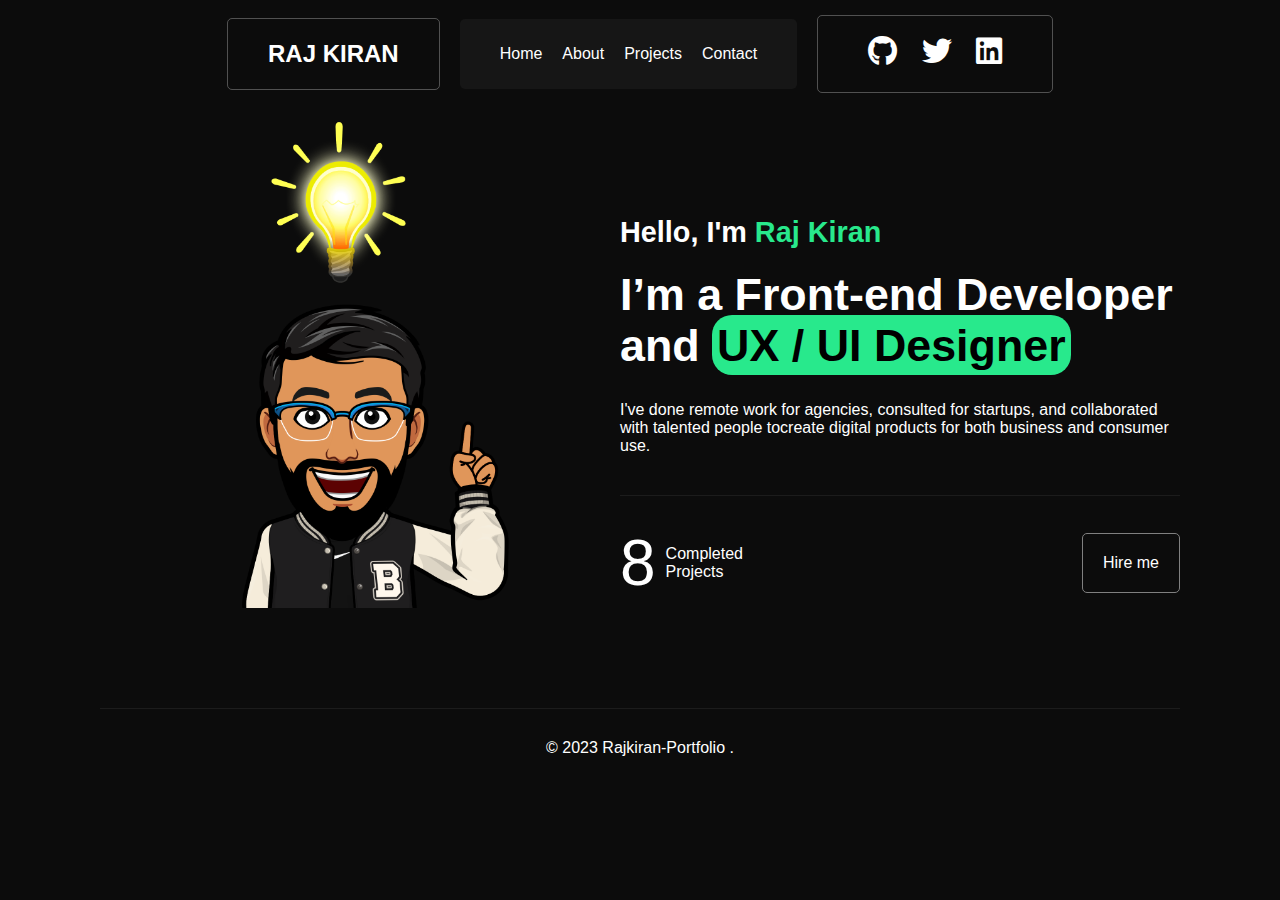
<file: index.html>
<!DOCTYPE html>
<html lang="en">

<head>
    <meta charset="UTF-8">
    <meta name="viewport" content="width=device-width, initial-scale=1.0">
    <title>Raj Kiran-Portfolio</title>
    <link rel="stylesheet" href="https://cdnjs.cloudflare.com/ajax/libs/font-awesome/6.4.2/css/all.min.css">
    <link rel="stylesheet" href="css/index.css">
</head>

<body>
    <nav>
        <div class="logo">
            <h2>RAJ KIRAN</h2>
        </div>
        <div class="nav-items">
            <ul>
                <a href="/index.html">
                    <li>Home</li>
                </a>
                <a href="/about.html">
                    <li>About</li>
                </a>
                <a href="/projects.html">
                    <li>Projects</li>
                </a>
                <a href="/contact.html">
                    <li>Contact</li>
                </a>
            </ul>
        </div>
        <div class="social">
            <a href="https://github.com/djraj47"><i class="fa fa-brands fa-github"></i></a>
            <a href="https://twitter.com/rajkiran_1321"><i class="fa fa-brands fa-twitter"></i></a>
            <a href="https://www.linkedin.com/in/rajkiran47/"><i class="fa fa-brands fa-linkedin"></i></a>
        </div>
    </nav>

    <section class="hero">
        <div class="hero-img">
            <img src="/img/sticker (1).png" alt="">
        </div>
        <div class="hero-desc">
            <div class="title">
                <h4>Hello, I'm <span>Raj Kiran</span></h4>
                <h2>I’m a Front-end Developer <br> and <span>UX / UI Designer</span> </h2>
            </div>
            <div class="desc">
                <p>I've done remote work for agencies, consulted for startups, and collaborated with talented people
                    tocreate digital products for both business and consumer use.</p>
            </div>
            <div class="status">
                <div class="compleproject">
                    <span>8</span>
                    <p>Completed <br> Projects</p>
                </div>
                <div>Hire me</div>
            </div>

        </div>

    </section>
    <footer>
        © 2023 Rajkiran-Portfolio .
    </footer>
</body>
<script src="/js/script.js"></script>

</html>
</file>
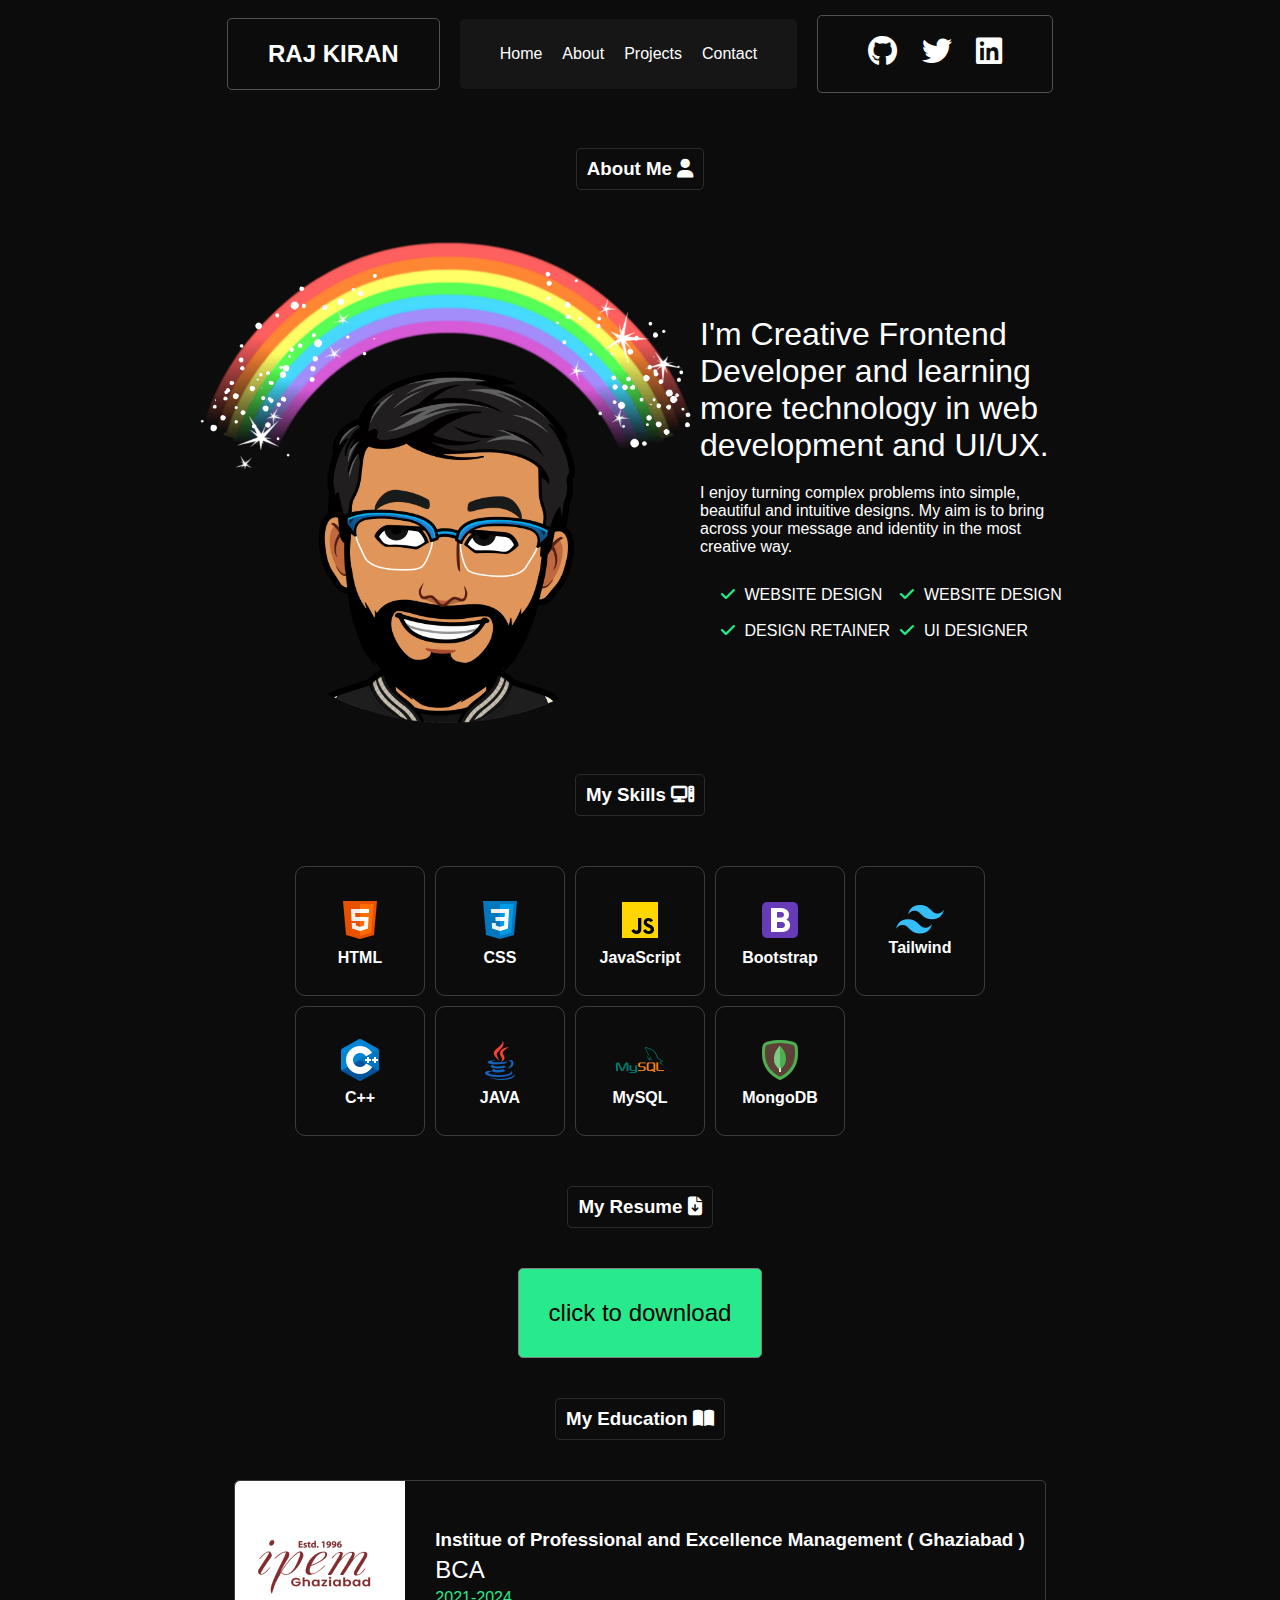
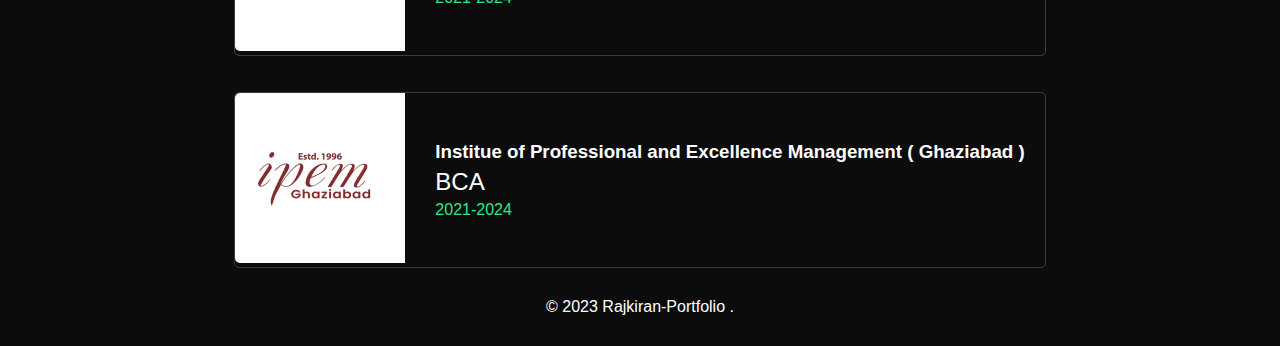
<file: about.html>
<!DOCTYPE html>
<html lang="en">

<head>
    <meta charset="UTF-8">
    <meta name="viewport" content="width=device-width, initial-scale=1.0">
    <title>Raj Kiran-Portfolio</title>
    <link rel="stylesheet" href="https://cdnjs.cloudflare.com/ajax/libs/font-awesome/6.4.2/css/all.min.css">
    <link rel="stylesheet" href="css/index.css">
    <link rel="stylesheet" href="css/about.css">
</head>

<body>
    <nav>
        <div class="logo">
            <h2>RAJ KIRAN</h2>
        </div>
        <div class="nav-items">
            <ul>
                <a href="/index.html">
                    <li>Home</li>
                </a>
                <a href="/about.html">
                    <li>About</li>
                </a>
                <a href="/projects.html">
                    <li>Projects</li>
                </a>
                <a href="/contact.html">
                    <li>Contact</li>
                </a>
            </ul>
        </div>
        <div class="social">
            <a href="https://github.com/djraj47"><i class="fa fa-brands fa-github"></i></a>
            <a href="https://twitter.com/rajkiran_1321"><i class="fa fa-brands fa-twitter"></i></a>
            <a href="https://www.linkedin.com/in/rajkiran47/"><i class="fa fa-brands fa-linkedin"></i></a>
        </div>
    </nav>

    <!-- about-me -->

    <div class="headings">
        <h3>About Me <i class="fa-solid fa-user"></i></h3>
    </div>
    <section class="about">
        <div class="about-img">
            <img src="/img/sticker.png" alt="">
        </div>
        <div class="about-desc">
            <p>I'm Creative Frontend Developer and learning more technology in web development and UI/UX.
            </p>
            <p>I enjoy turning complex problems into simple, beautiful and intuitive designs. My aim is to bring across
                your message and identity in the most creative way.</p>
            <div class="about-skills">
                <div><i class="fa-solid fa-check"></i>WEBSITE DESIGN</div>
                <div><i class="fa-solid fa-check"></i>WEBSITE DESIGN</div>
                <div><i class="fa-solid fa-check"></i>DESIGN RETAINER</div>
                <div><i class="fa-solid fa-check"></i>UI DESIGNER</div>
            </div>

        </div>
    </section>


    <!-- skills -->
    <div class="headings">
        <h3>My Skills <i class="fa-solid fa-computer"></i></h3>
    </div>
    <section class="skills">
        <div>
            <img src="/img/html-5--v1.png" alt="">
            <h4>HTML</h4>
        </div>
        <div>
            <img src="/img/css3.png" alt="">
            <h4>CSS</h4>
        </div>
        <div>
            <img src="/img/javascript--v1.png" alt="">
            <h4>JavaScript</h4>
        </div>
        <div>
            <img src="/img/bootstrap.png" alt="">
            <h4>Bootstrap</h4>
        </div>
        <div>
            <img src="/img/Tailwind_CSS_Logo.svg.png" alt="">
            <h4>Tailwind</h4>
        </div>
        <div>
            <img src="/img/c-plus-plus-logo.png" alt="">
            <h4>C++</h4>
        </div>
        <div>
            <img src="/img/java-coffee-cup-logo--v1.png" alt="">
            <h4>JAVA</h4>
        </div>
        <div>
            <img src="/img/mysql-logo.png" alt="">
            <h4>MySQL</h4>
        </div>
        <div>
            <img src="/img/mongodb.png" alt="">
            <h4>MongoDB</h4>
        </div>



    </section>


    <!-- resume -->
    <div class="headings">
        <h3>My Resume <i class="fa-solid fa-file-arrow-down"></i></h3>
    </div>
    <div class="download">
        <button id="downloadButton">click to download</button>
    </div>




    <!-- Education -->
    <div class="headings">
        <h3>My Education <i class="fa-solid fa-book-open"></i></h3>
    </div>
    <section class="Education">
        <div class="college">
            <img src="/img/ipem.png" alt="">
        </div>
        <div class="college-title">
            <h3>Institue of Professional and Excellence Management ( Ghaziabad )</h3>
            <p>BCA</p>
            <span>2021-2024</span>
        </div>
    </section>
    <br>
    <br>
    <section class="Education">
        <div class="college">
            <img src="/img/ipem.png" alt="">
        </div>
        <div class="college-title">
            <h3>Institue of Professional and Excellence Management ( Ghaziabad )</h3>
            <p>BCA</p>
            <span>2021-2024</span>
        </div>
    </section>
    <footer>
        © 2023 Rajkiran-Portfolio .
    </footer>
</body>
<script src="/js/script.js"></script>

</html>
</file>
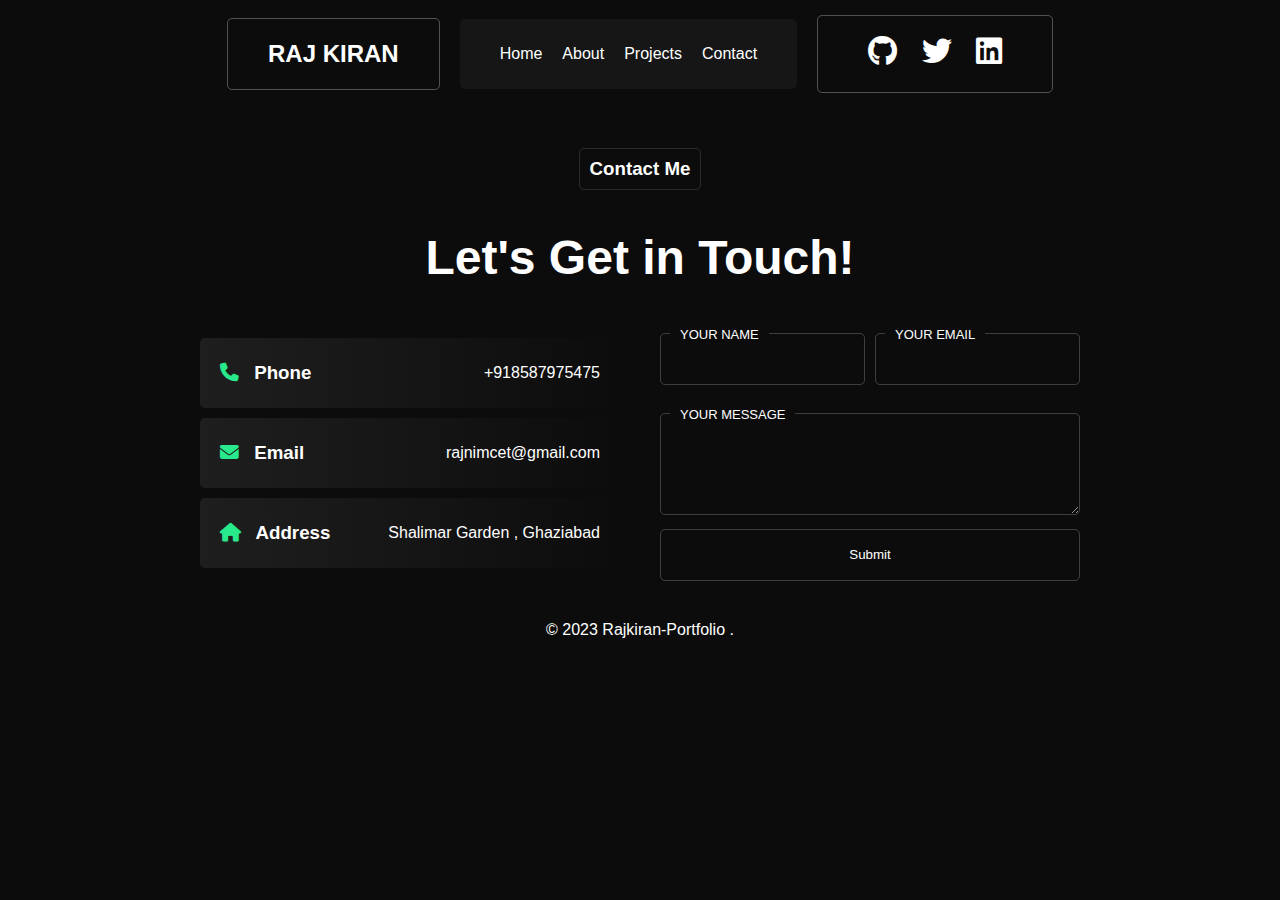
<file: contact.html>
<!DOCTYPE html>
<html lang="en">

<head>
    <meta charset="UTF-8">
    <meta name="viewport" content="width=device-width, initial-scale=1.0">
    <title>Raj Kiran-Portfolio</title>
    <link rel="stylesheet" href="https://cdnjs.cloudflare.com/ajax/libs/font-awesome/6.4.2/css/all.min.css">
    <link rel="stylesheet" href="css/index.css">
    <link rel="stylesheet" href="css/about.css">
</head>

<body>
    <nav>
        <div class="logo">
            <h2>RAJ KIRAN</h2>
        </div>
        <div class="nav-items">
            <ul>
                <a href="index.html">
                    <li>Home</li>
                </a>
                <a href="about.html">
                    <li>About</li>
                </a>
                <a href="projects.html">
                    <li>Projects</li>
                </a>
                <a href="contact.html">
                    <li>Contact</li>
                </a>
            </ul>
        </div>
        <div class="social">
            <a href="https://github.com/djraj47"><i class="fa fa-brands fa-github"></i></a>
            <a href="https://twitter.com/rajkiran_1321"><i class="fa fa-brands fa-twitter"></i></a>
            <a href="https://www.linkedin.com/in/rajkiran47/"><i class="fa fa-brands fa-linkedin"></i></a>
        </div>
    </nav>

    <div class="headings">
        <h3>Contact Me</h3>
    </div>

    <div class="heading2">
        <h2>Let's Get in Touch!</h2>
    </div>

    <div class="contact">
        <div class="contact-1">
            <div>
                <h3><i class=" fa fa-solid fa-phone"></i> Phone</h3>
                <p>+918587975475</p>
            </div>
            <div>
                <h3><i class="fa-solid fa-envelope"></i> Email</h3>
                <p>rajnimcet@gmail.com</p>
            </div>
            <div>
                <h3><i class=" fa fa-solid fa-home"></i> Address</h3>
                <p>Shalimar Garden , Ghaziabad</p>
            </div>

        </div>

        <form action="mailto:rajnimcet@gmail.com" method="get">
            <div class="contact-2">
                <div class="your-message">
                    <span>YOUR MESSAGE</span>
                    <textarea name="" id="" cols="2" rows="2"></textarea>
                </div>
                <div class="yourname">
                    <span>YOUR NAME</span>
                    <input type="text">

                </div>
                <div class="your-email">
                    <span>YOUR EMAIL</span>
                    <input type="email">

                </div>
                <div class="send-message">
                    <input type="submit" value="Submit">
                </div>
            </div>
        </form>
    </div>






    <footer>
        © 2023 Rajkiran-Portfolio .
    </footer>
</body>

</html>
</file>
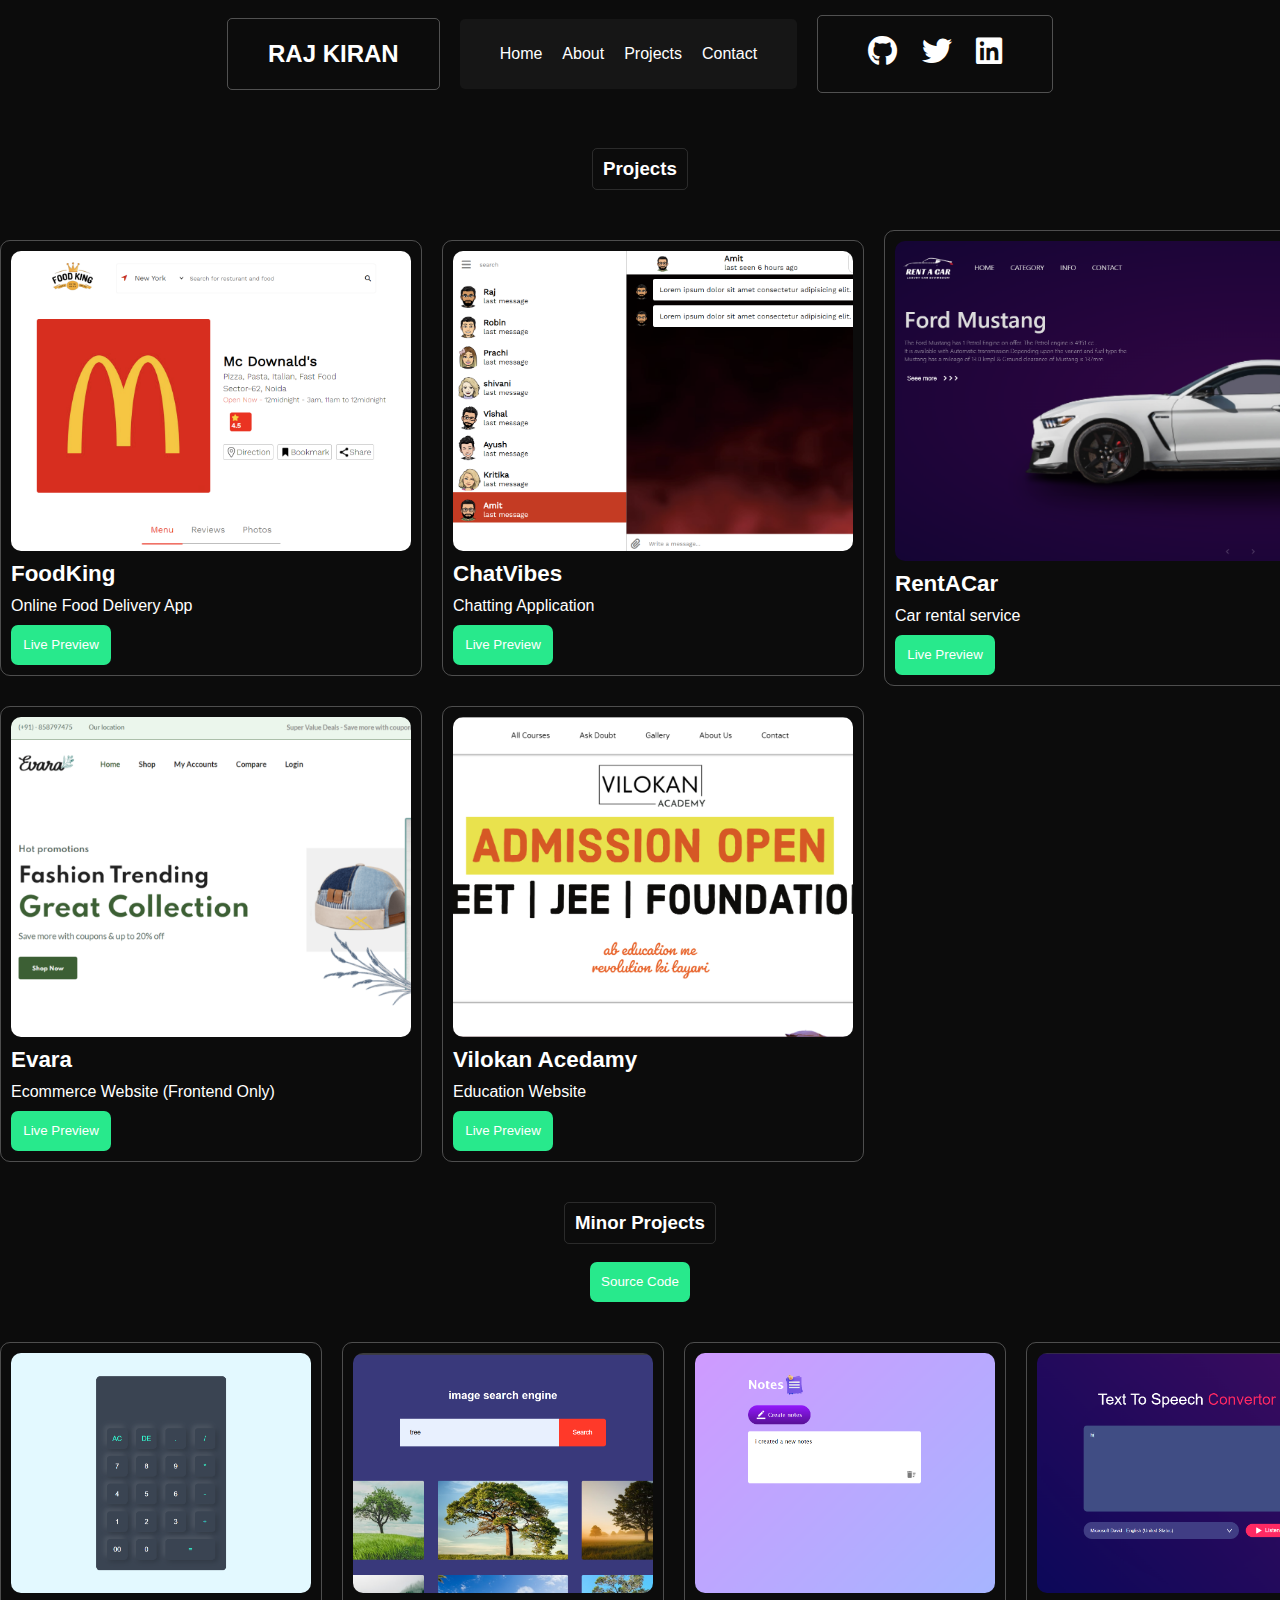
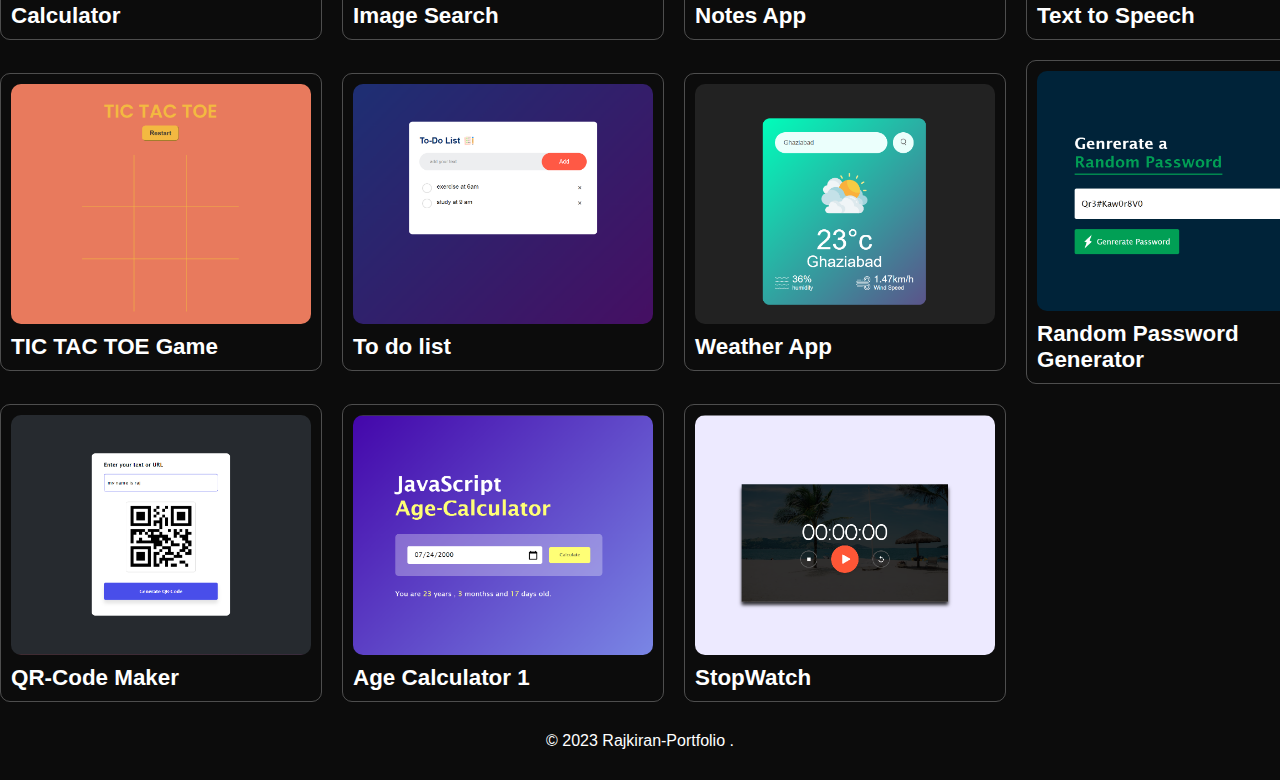
<file: projects.html>
<!DOCTYPE html>
<html lang="en">

<head>
    <meta charset="UTF-8">
    <meta name="viewport" content="width=device-width, initial-scale=1.0">
    <title>Raj Kiran-Portfolio</title>
    <link rel="stylesheet" href="https://cdnjs.cloudflare.com/ajax/libs/font-awesome/6.4.2/css/all.min.css">
    <link rel="stylesheet" href="css/index.css">
    <link rel="stylesheet" href="css/about.css">
</head>

<body>
    <nav>
        <div class="logo">
            <h2>RAJ KIRAN</h2>
        </div>
        <div class="nav-items">
            <ul>
                <a href="/index.html">
                    <li>Home</li>
                </a>
                <a href="/about.html">
                    <li>About</li>
                </a>
                <a href="/projects.html">
                    <li>Projects</li>
                </a>
                <a href="/contact.html">
                    <li>Contact</li>
                </a>
            </ul>
        </div>
        <div class="social">
            <a href="https://github.com/djraj47"><i class="fa fa-brands fa-github"></i></a>
            <a href="https://twitter.com/rajkiran_1321"><i class="fa fa-brands fa-twitter"></i></a>
            <a href="https://www.linkedin.com/in/rajkiran47/"><i class="fa fa-brands fa-linkedin"></i></a>
        </div>
    </nav>

    <div class="headings">
        <h3>Projects</h3>
    </div>

    <section class="projects">

        <div>
            <img src="img/project1.png" alt="">
            <h5>FoodKing</h5>
            <p>Online Food Delivery App</p>
            <a href="https://foodking.onrender.com"><button>Live Preview</button></a>
        </div>

        <div>
            <img src="/img/project5.png" alt="">
            <h5>ChatVibes</h5>
            <p>Chatting Application</p>
            <a href="https://chatvibes.onrender.com"><button>Live Preview</button></a>
        </div>
        <div>
            <img src="img/project2.png" alt="">
            <h5>RentACar</h5>
            <p>Car rental service</p>
            <a href="https://rentacar-4dug.onrender.com"><button>Live Preview</button></a>
        </div>

        <div>
            <img src="img/project4.png" alt="">
            <h5>Evara</h5>
            <p>Ecommerce Website (Frontend Only)</p>
            <a href="https://evara-ecommercewebsite.onrender.com"><button>Live Preview</button></a>
        </div>

        <div>
            <img src="img/project3.png" alt="">
            <h5>Vilokan Acedamy</h5>
            <p>Education Website</p>
            <a href="https://vilokanacedamy.onrender.com"><button>Live Preview</button></a>
        </div>





    </section>

    <div class="headings">
        <h3>Minor Projects</h3>
        <br>
        <a href="https://github.com/djraj47/JS-Projects"><button class="headbtn">Source Code</button></a>
    </div>

    <section class=" minor projects">

        <div>
            <img src="/img/minor (1).png" alt="">
            <h5>Calculator</h5>

        </div>

        <div>
            <img src="/img/minor (2).png" alt="">
            <h5>Image Search</h5>
        </div>

        <div>
            <img src="/img/minor (3).png" alt="">
            <h5>Notes App</h5>
        </div>
        <div>
            <img src="/img/minor (4).png" alt="">
            <h5>Text to Speech</h5>
        </div>

        <div>
            <img src="/img/minor (5).png" alt="">
            <h5>TIC TAC TOE Game</h5>
        </div>

        <div>
            <img src="/img/minor (6).png" alt="">
            <h5>To do list </h5>
        </div>
        <div>
            <img src="/img/minor (7).png" alt="">
            <h5>Weather App</h5>
        </div>
        <div>
            <img src="/img/minor (8).png" alt="">
            <h5>Random Password Generator</h5>

        </div>
        <div>
            <img src="/img/minor (9).png" alt="">
            <h5>QR-Code Maker</h5>

        </div>
        <div>
            <img src="/img/minor (10).png" alt="">
            <h5>Age Calculator 1</h5>
        </div>
        <div>
            <img src="/img/minor (11).png" alt="">
            <h5>StopWatch</h5>

        </div>


    </section>

    <footer>
        © 2023 Rajkiran-Portfolio .
    </footer>
</body>

</html>
</file>
<file: css/index.css>
* {
    margin: 0;
    padding: 0;
    box-sizing: border-box;
    font-family: 'Lucida Sans', 'Lucida Sans Regular', 'Lucida Grande', 'Lucida Sans Unicode', Geneva, Verdana, sans-serif;
    text-decoration: none;
    list-style: none;
    color: white;
}

body {
    background-color: #0C0C0C;
    color: white;

}

nav {
    padding: 15px;
    display: flex;
    align-items: center;
    justify-content: center;
    gap: 20px;
}

nav .nav-items {
    position: sticky;
    top: 10px;
}

nav ul {
    display: flex;
    gap: 20px;
}

nav ul li:hover {
    color: #28E98C;
}

nav .nav-items {
    padding: 10px 40px;
    background-color: #161616;
    line-height: 50px;
    border-radius: 5px;
}

nav .logo,
.social {
    border-radius: 5px;
    border: 1px solid rgba(128, 128, 128, 0.604);
    line-height: 50px;
    padding: 10px 40px;
    outline: none;
}

nav .social i {
    margin: 10px;
    font-size: 30px;
}
.social i:hover{
    color: #28E98C;
}

.hero {
    display: flex;
    /* grid-template-columns: 1fr 1.5fr; */
    margin: 0 100px;
    align-items: center;
    justify-content: center;
    gap: 20px;
    border-bottom: 1px solid rgba(128, 128, 128, 0.137);
}

.hero .hero-img {
    /* background-color: #161616; */
    height: 600px;
}

.hero .hero-img img {
    width: 500px;
}


.hero-desc {
    display: flex;
    flex-direction: column;
    gap: 30px;
}

.hero-desc .title h4 {
    font-size: 1.8rem;
}

.hero-desc .title h4 span {
    color: #28E98C;
}

.hero-desc .title h2 {
    margin-top: 20px;
    font-size: 2.8rem;
}

.hero-desc .title h2 span {
    transform: rotate(-50deg);
    padding: 5px;
    border-radius: 20px;
    color: black;
    background-color: #28E98C;
}

.hero-desc .desc {
    padding-bottom: 40px;
    border-bottom: 1px solid rgba(128, 128, 128, 0.137);
}

.hero-desc .status {
    display: flex;
    flex-direction: row;
    align-items: center;
    justify-content: space-between;
}

.status div:nth-child(2) {
    padding: 20px;
    border-radius: 5px;
    border: 1px solid gray;
}

.compleproject {
    display: flex;
    align-items: center;
    gap: 10px;
}

.status span {
    font-size: 4rem;
}

footer {
    text-align: center;
    margin: 30px;
}



@media only screen and (max-width: 600px) {
    nav {
        flex-direction: column;
    }

    nav .nav-items {
        position: sticky;
        top: 10px;
        height: 100%;
    }

    .logo,
    .social {
        width: 100%;
        text-align: center;
    }

    .hero {
        flex-direction: column;
        padding: 0;
        gap: 0;
        margin: 10px;
    }

    .hero-desc .title h4 {
        font-size: 1rem;
    }

    .hero-desc .title h2 {
        margin-top: 20px;
        font-size: 1.8rem;
    }


}
</file>
<file: css/about.css>
.headings {
    text-align: center;
    margin: 40px;
}

.headings h3 {
    width: fit-content;
    margin: 0 auto;
    padding: 0px 10px;
    line-height: 40px;
    border-radius: 5px;
    border: 1px solid rgba(128, 128, 128, 0.275);
}

.about {
    margin: 0 200px;
    display: grid;
    grid-template-columns: 1fr 1fr;
}

.about .about-desc {
    display: flex;
    flex-direction: column;
    gap: 20px;
    align-items: center;
    justify-content: center;
}

.about .about-desc p:first-child {
    font-size: 2rem;
}

.about-skills {
    display: grid;
    grid-template-columns: repeat(2, 1fr);
}

.about-skills i {
    margin: 10px;
    font-size: 1rem;
    color: #28E98C;
}


.about-img img {
    width: 500px;
}

.skills {
    display: grid;
    grid-template-columns: repeat(5, 1fr);
    align-items: center;
    text-align: center;
    justify-content: center;
    gap: 10px;
    width: 30%;
    margin: 50px auto;
}

.skills div {
    padding: 30px;
    display: flex;
    flex-direction: column;
    align-items: center;
    justify-content: center;
    gap: 5px;
    width: 130px;
    height: 130px;
    border-radius: 10px;
    border: 1px solid rgba(128, 128, 128, 0.425);
}

.download {
    text-align: center;
}

.download button {
    cursor: pointer;
}

.download button:hover {
    background-color: #0C0C0C;
    color: white;
}



.download button {
    display: inline-block;
    padding: 30px;
    border: 1px solid gray;
    color: black;
    background-color: #28E98C;
    border-radius: 5px;
    font-size: 1.5rem;
}

.Education {
    display: flex;
    max-width: fit-content;
    margin: 0 auto;
    justify-content: center;
    align-items: center;
    gap: 10px;
    border-radius: 5px;
    border: 1px solid rgba(128, 128, 128, 0.425);
}

.Education span {
    color: #28E98C;
}

.college-title {
    display: flex;
    flex-direction: column;
    gap: 5px;
    margin: 20px;
}

.college-title p {
    font-size: 1.5rem;
}

.Education img {
    border-top-left-radius: 5px;
    border-bottom-left-radius: 5px;
}

/* projects */

.projects {
    display: grid;
    grid-template-columns: repeat(3, 1fr);
    gap: 20px;
    place-items: center;
}

.projects div {
    padding: 10px;
    border: 1px solid rgba(128, 128, 128, 0.567);
    border-radius: 10px;
    display: flex;
    flex-direction: column;
    gap: 10px;
}

.projects div img {
    border-radius: 10px;
    width: 400px;
}

.headbtn,
.projects div button {
    width: 100px;
    line-height: 40px;
    background-color: #28E98C;
    border: none;
    outline: none;
    border-radius: 7px;
    cursor: pointer;
}

.projects div h5 {
    font-size: 1.4rem;
}

.minor {
    display: grid;
    grid-template-columns: repeat(4, 1fr);
}

.minor div img {
    width: 300px;

}

.heading2 {
    text-align: center;
    font-size: 2rem;

}

.contact {
    margin: 30px 200px;
    display: grid;
    grid-template-columns: repeat(2, 1fr);
    gap: 40px;
}

.contact-1 {
    display: flex;
    flex-direction: column;
    gap: 10px;
    align-items: center;
    justify-content: center;
}

.contact-1 i {
    color: #28E98C;
    margin-right: 10px;
}

.contact-1 div {
    display: flex;
    justify-content: space-between;
    width: 100%;
    line-height: 70px;
    padding: 0 20px;
    /* border: 1px solid rgba(128, 128, 128, 0.441); */
    background-color: transparent;
    border-radius: 5px;
    background: rgb(91, 91, 91);
    background: linear-gradient(90deg, rgba(37, 36, 36, 0.77) 0%, rgba(12, 12, 12, 0.753) 100%);
}


.contact-2 {
    display: grid;
    grid-template-columns: 1fr 1fr;
    grid-template-rows: 0.5fr 1fr 0.5fr;
    gap: 10px 10px;
    grid-auto-flow: row;
    grid-template-areas:
        "yourname your-email"
        "your-message your-message"
        "send-message send-message";
}

.your-message {
    grid-area: your-message;
}

.yourname {
    grid-area: yourname;
}

.your-email {
    grid-area: your-email;
}

.send-message {
    grid-area: send-message;
}

.your-email input,
.send-message input,
.yourname input,
.your-message textarea {
    width: 100%;
    line-height: 50px;
    border-radius: 5px;
    border: 1px solid rgba(128, 128, 128, 0.438);
    outline: none;
    background-color: transparent;
    padding: 0 10px;

}

.your-message textarea {
    padding: 0 10px;

}

.contact-2 span {
    position: relative;
    font-size: small;
    top: 10px;
    right: -10px;
    /* z-index: ; */
    padding: 10px;
    background-color: #0C0C0C;
}

.send-message input:hover {
    background-color: #28E98C;
    transition: 1s;
}


@media only screen and (max-width: 600px) {

    .about {
        display: flex;
        flex-direction: column;
        padding: 0;
        margin: 20px;
        text-align: center;
    }

    .about-img img {
        width: 400px;
        margin-bottom: 10px;
    }

    .about-skills {
        display: flex;
        flex: 1 0 50%;
    }

    .skills {
        grid-template-columns: repeat(3, 1fr);
    }

    .Education {
        width: 400px;
    }


    /* projects */
    .projects {
        grid-template-columns: repeat(1, 1fr);
    }


    .contact {
        display: flex;
        flex-direction: column;
        margin: 10px;
    }

}
</file>
